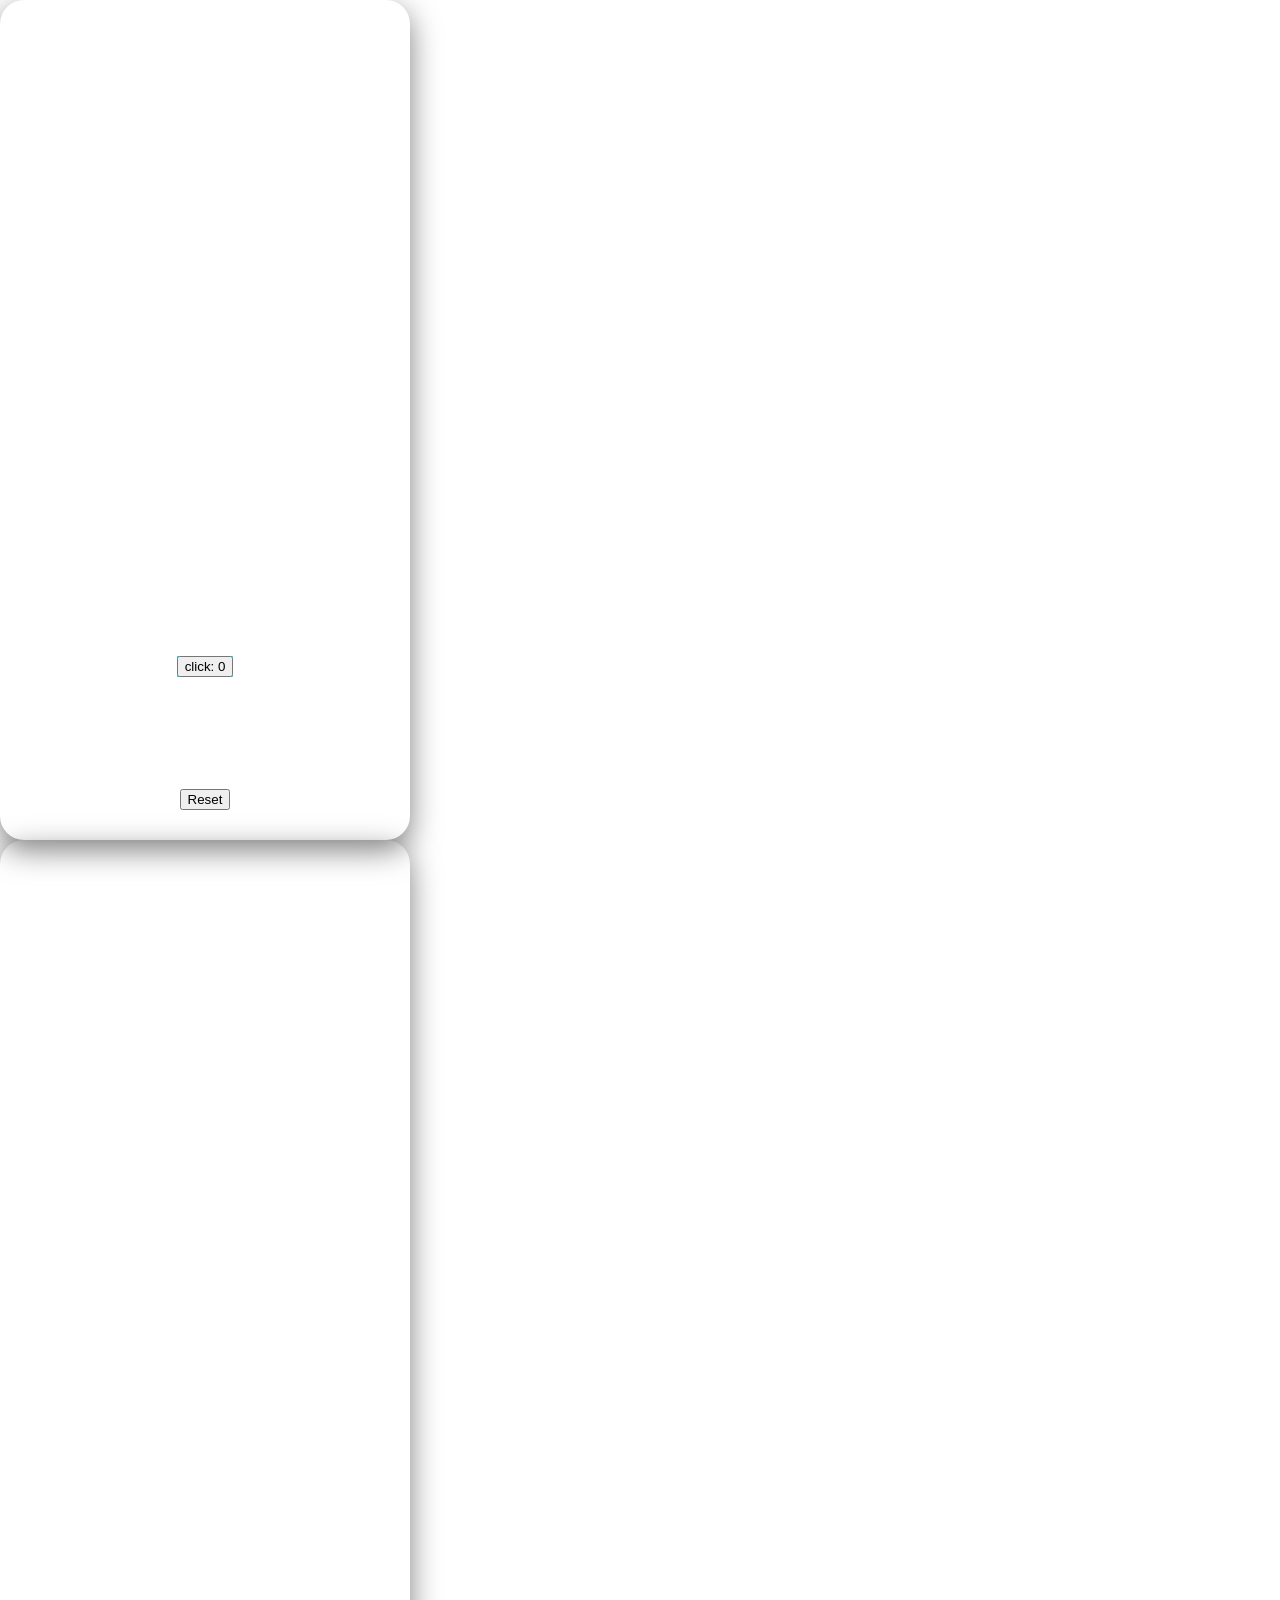
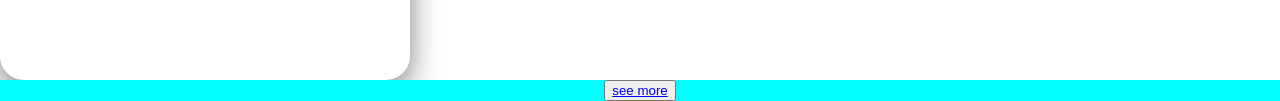
<file: index.html>
<!DOCTYPE html>
<html lang="en">
<head>
    <meta charset="UTF-8">
    <meta name="viewport" content="width=device-width, initial-scale=1.0">
    <title>astighfar free counter</title>
    <meta name="google-site-verification" content="UhRqJBiH0xNMRaKOj-wVQEhU7EUfueTrgzWJThFQO6c" />
    <link rel="stylesheet" href="./style.css">
    <script>
        let count = 0;
        function myfunction() {
        
           count = count + 1;
           document.getElementById("counter").innerHTML = count;
        }



           function resetCounter() {
            count = 0;
            document.getElementById("counter").innerHTML = count;
           }

        
    </script>
</head>
<body>
<div class="container">
    <div class="text">
    <h1>Welcome to my website!</h1>
    <p>This is to make people asteghfar.</p>
    </div>
    <div class="butenjall">
    <div class="butenj">
    <button onclick="myfunction()">click: <span id="counter">0</span></button>
    </div>
</div>






<div class="butenj2">
<button onclick="resetCounter()">Reset</button>
</div>
</div>


<body class="bg"></body>





<div class="container">


    
</div>
<div class="nxt1"><button> <a href="./timeofprayers.html">see more</a> </button></div>
    
</body>
</html>
</file>
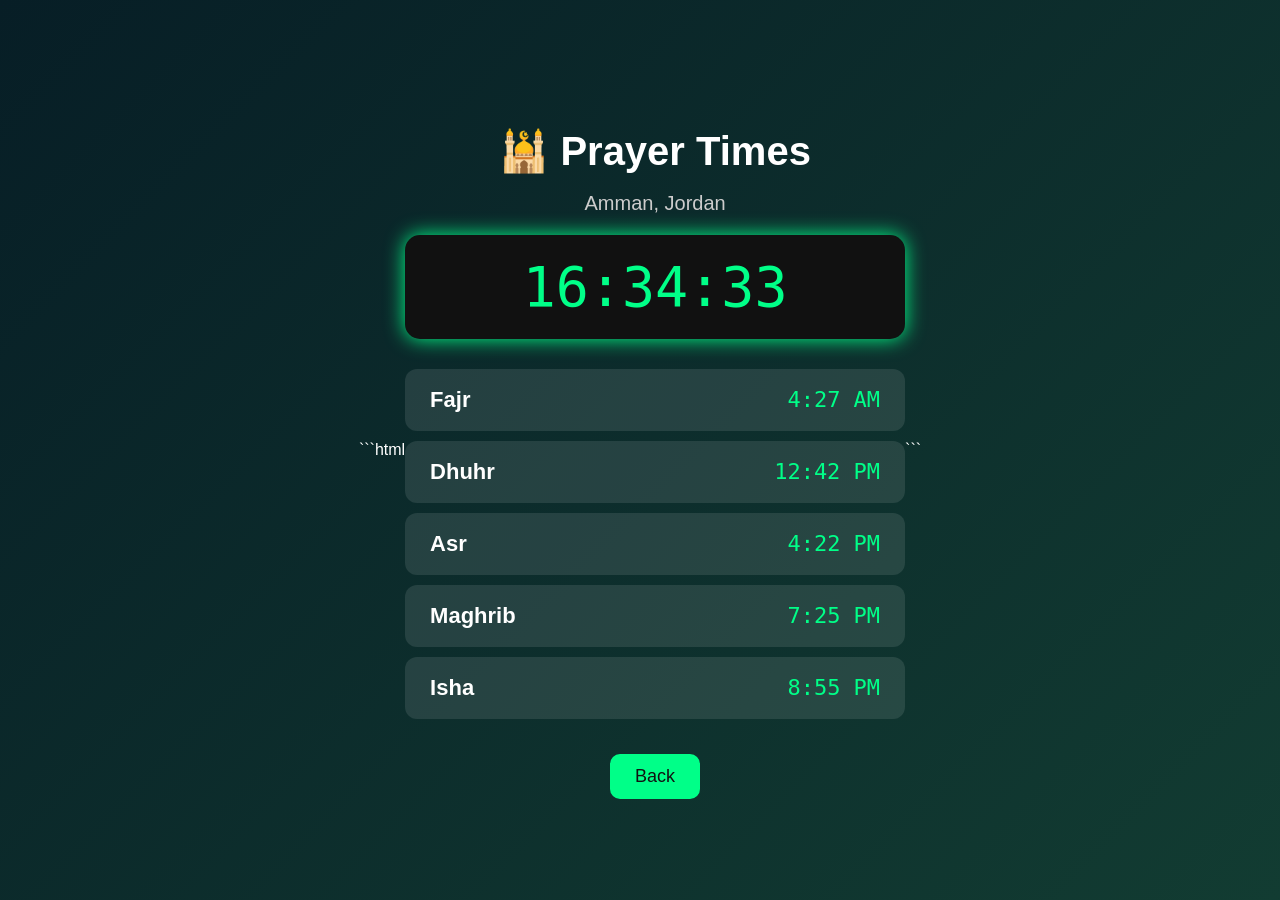
<file: timeofprayers.html>
```html
<!DOCTYPE html>
<html lang="en">

<head>

    <meta charset="UTF-8">
    <meta name="viewport" content="width=device-width, initial-scale=1.0">

    <title>Prayer Times - Jordan</title>

    <style>
        body {
            margin: 0;
            min-height: 100vh;
            display: flex;
            justify-content: center;
            align-items: center;
            background: linear-gradient(135deg, #071e26, #123c32);
            font-family: Arial, sans-serif;
            color: white;
        }

        .container {
            width: 90%;
            max-width: 500px;
            text-align: center;
        }

        h1 {
            font-size: 40px;
            margin-bottom: 5px;
        }

        h2 {
            font-size: 20px;
            font-weight: normal;
            color: #cccccc;
            margin-bottom: 20px;
        }

        .clock {
            font-size: 55px;
            font-family: monospace;
            color: #00ff88;
            background: #111;
            padding: 20px;
            border-radius: 15px;
            margin-bottom: 30px;
            box-shadow: 0 0 20px #00ff88;
        }

        .prayer {
            display: flex;
            justify-content: space-between;
            align-items: center;

            background: rgba(255, 255, 255, 0.1);

            padding: 18px 25px;
            margin: 10px 0;

            border-radius: 12px;

            font-size: 22px;
        }

        .prayer-name {
            font-weight: bold;
        }

        .prayer-time {
            color: #00ff88;
            font-family: monospace;
        }

        .back-button {
            margin-top: 25px;
            padding: 12px 25px;

            border: none;
            border-radius: 10px;

            background: #00ff88;

            font-size: 18px;
            cursor: pointer;
        }

        .back-button a {
            text-decoration: none;
            color: #111;
        }

        .back-button:hover {
            background: #00cc6a;
        }
    </style>


    <!-- JavaScript at the top -->
    <script>

        function updateClock() {

            const now = new Date();

            let hours = String(now.getHours()).padStart(2, "0");
            let minutes = String(now.getMinutes()).padStart(2, "0");
            let seconds = String(now.getSeconds()).padStart(2, "0");

            document.getElementById("clock").textContent =
                hours + ":" + minutes + ":" + seconds;
        }

        setInterval(updateClock, 1000);

    </script>

</head>


<body>

    <div class="container">

        <h1>🕌 Prayer Times</h1>

        <h2>Amman, Jordan</h2>

        <!-- Live Clock -->
        <div class="clock" id="clock">
            00:00:00
        </div>


        <!-- Fajr -->
        <div class="prayer">
            <span class="prayer-name">Fajr</span>
            <span class="prayer-time">4:27 AM</span>
        </div>


        <!-- Dhuhr -->
        <div class="prayer">
            <span class="prayer-name">Dhuhr</span>
            <span class="prayer-time">12:42 PM</span>
        </div>


        <!-- Asr -->
        <div class="prayer">
            <span class="prayer-name">Asr</span>
            <span class="prayer-time">4:22 PM</span>
        </div>


        <!-- Maghrib -->
        <div class="prayer">
            <span class="prayer-name">Maghrib</span>
            <span class="prayer-time">7:25 PM</span>
        </div>


        <!-- Isha -->
        <div class="prayer">
            <span class="prayer-name">Isha</span>
            <span class="prayer-time">8:55 PM</span>
        </div>


        <!-- Back Button -->
        <button class="back-button">
            <a href="./index.html">Back</a>
        </button>

    </div>


    <!-- Start the clock -->
    <script>
        updateClock();
    </script>

</body>

</html>
```
</file>
<file: style.css>
.container {
    display: flex;
    flex-direction: column;
    align-items: center;
    
}








.butenj{
    display: flex;
    flex-direction: column;
    align-items: center;
    justify-content: center;
    margin-top: 200px;
    background-color: aqua;
    color: black;
}



butenj{
    background-color: aqua;
}






.butenj onclick{
    text-decoration: none;
    color: black;
    background-color: aqua;
}









.butenjall{
    display: flex;
    flex-direction: row;
    align-items: center;
    justify-content: center;
    margin-top: 200px;
}









.bg{
    background: url("https://images.pexels.com/photos/36188877/pexels-photo-36188877.jpeg");
    background-position: center;
    background-size: cover;
    background-repeat: no-repeat;
    margin: 0;
    padding: 0;
}







.text{
    color: white;
}







.container{
    width: 100%;
    max-width: 410px;
    height: 100vh;
    max-height: 840px;
    border-radius: 24px;
    overflow: hidden;
    display: flex;
    flex-direction: column;
    justify-content: space-between;
    padding: 30px 20px;
    box-sizing: border-box;
    box-shadow: 0px 10px 30px rgba(0, 0, 0, 0.5);
}













.nxt1{
    display: flex;
    flex-direction: column;
    align-items: center;
    justify-content: center;
    text-decoration: none;
    color: black;
    background-color: aqua;
}
</file>
